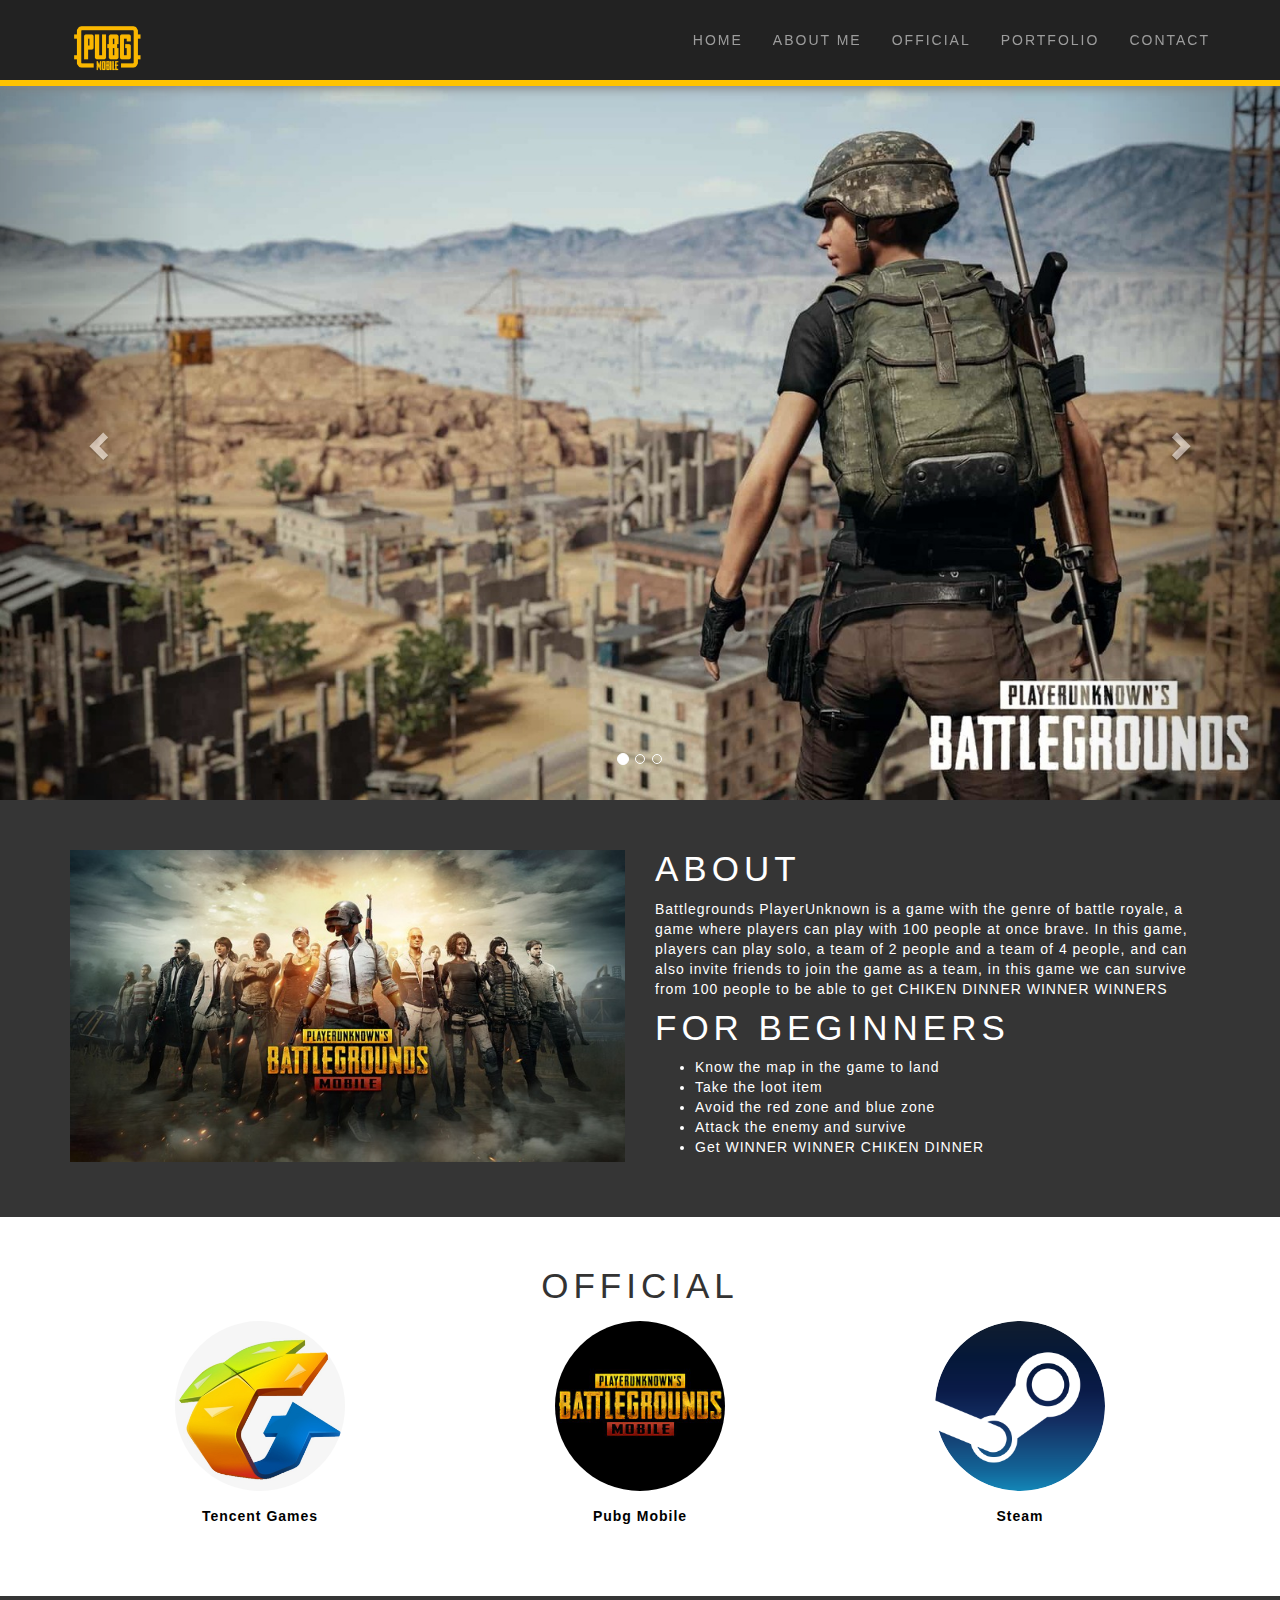
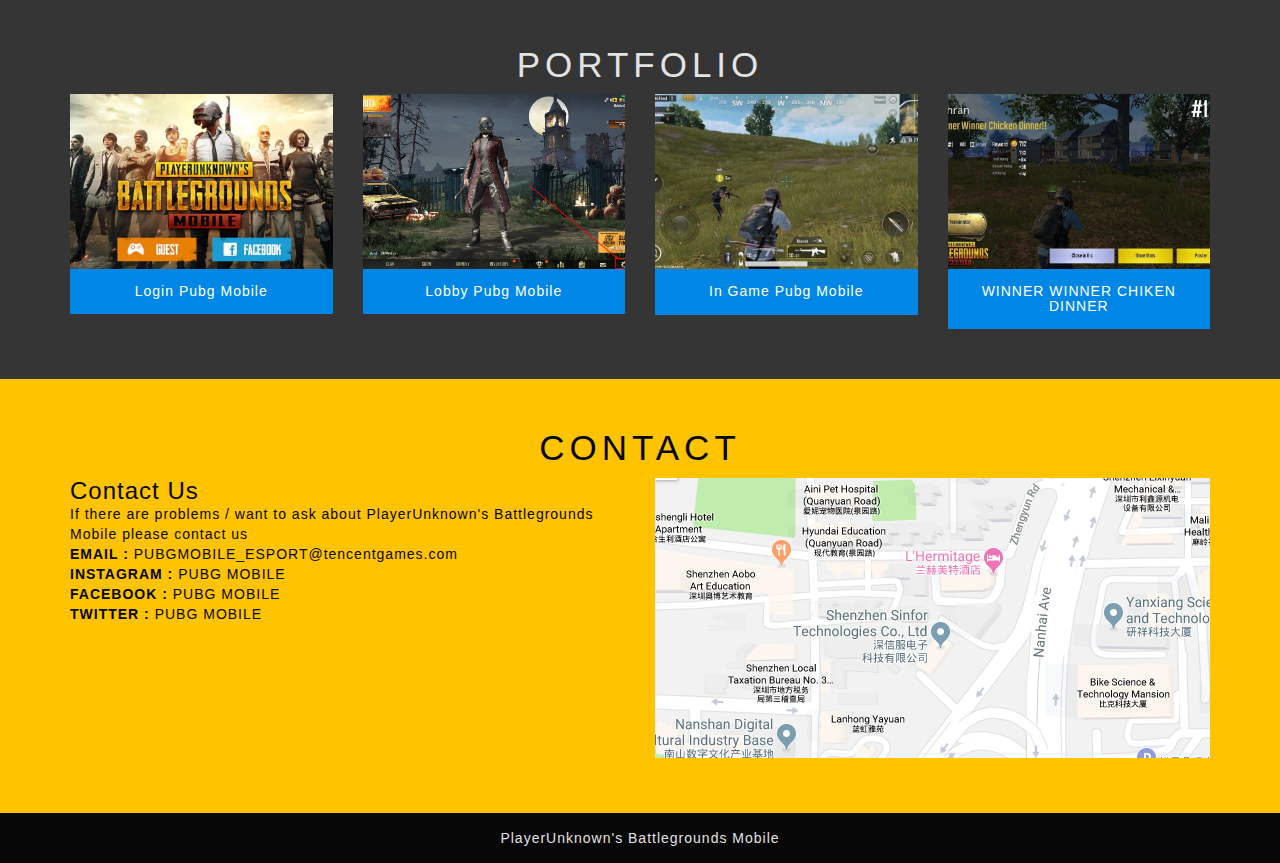
<file: index.html>
<!DOCTYPE html>
<html lang="en">
  <head>
  	<link rel="shortcut icon" href="img/icons8-pubg-30.png"  />
    <meta charset="utf-8">
    <meta http-equiv="X-UA-Compatible" content="IE=edge">
    <meta name="viewport" content="width=device-width, initial-scale=1">
    <!-- The above 3 meta tags *must* come first in the head; any other head content must come *after* these tags -->
    <title>PlayerUnknown's Battlegrounds</title>

    <!-- Bootstrap -->
    <link href="css/bootstrap.min.css" rel="stylesheet">
	<link href="css/custom.css" rel="stylesheet">

    <!-- HTML5 shim and Respond.js for IE8 support of HTML5 elements and media queries -->
    <!-- WARNING: Respond.js doesn't work if you view the page via file:// -->
    <!--[if lt IE 9]>
      <script src="https://oss.maxcdn.com/html5shiv/3.7.3/html5shiv.min.js"></script>
      <script src="https://oss.maxcdn.com/respond/1.4.2/respond.min.js"></script>
    <![endif]-->
  </head>
  <body>
  <header>
	<nav class="navbar navbar-default navbar-inverse navbar-fixed-top">
		<div class="container">
			<div class="navbar-header">
				<button type="button" class="navbar-toggle collapsed" data-toggle="collapse" data-target="#bs-example-navbar-collapse-1" aria-expanded="false">
					<span class="sr-only">Toggle Navigation</span>
					<span class="icon-bar"></span>
					<span class="icon-bar"></span>
					<span class="icon-bar"></span>
				</button>
				<a class="navbar-brand" href="#">
					<img src="img/logo.png" alt="Logo">
				</a>
				
			</div>
			<div class="collapse navbar-collapse" id="bs-example-navbar-collapse-1">
				<ul class="nav navbar-nav navbar-right">
					<li><a href="index.html">HOME</a></li>
					<li><a href="profil.html">ABOUT ME</a></li>
					<li><a href="#team" class="page-scroll">OFFICIAL</a></li>
					<li><a href="#portfolio" class="page-scroll">PORTFOLIO</a></li>
					<li><a href="#contact" class="page-scroll">CONTACT</a></li>
				</ul>
			</div>
		</div>
	</nav>	
  </header>
  
  <div id="carousel-example-generic" class="carousel slide" data-ride="carousel">
	<ol class="carousel-indicators">
		<li data-target="#carousel-example-generic" data-slide-to="0" class="active"></li>
		<li data-target="#carousel-example-generic" data-slide-to="1"></li>
		<li data-target="#carousel-example-generic" data-slide-to="2"></li>
	</ol>
	
	<div class="carousel-inner" role="listbox">
		<div class="item active">
			<img src="img/slide/1.jpg" alt="slide 1">
		</div>
		<div class="item">
			<img src="img/slide/2.jpg" alt="slide 2">
		</div>
		<div class="item">
			<img src="img/slide/3.jpg" alt="slide 3">
		</div>
	</div>
	
	<a class="left carousel-control" href="#carousel-example-generic" role="button" data-slide="prev">
		<span class="glyphicon glyphicon-chevron-left" aria-hidden="true"></span>
		<span class="sr-only">Previous</span>
	</a>
	<a class="right carousel-control" href="#carousel-example-generic" role="button" data-slide="next">
		<span class="glyphicon glyphicon-chevron-right" aria-hidden="true"></span>
		<span class="sr-only">Next</span>
	</a>
</div>

<div id="about">
	<div class="container">
		<div class="row">
			<div class="col-lg-6">
				<img class="img-fluid img-responsive" src="img/about.jpeg" alt="">
			</div>
			<div class="col-lg-6">
				<h1 class="tittle">ABOUT </h1>
				<p>Battlegrounds PlayerUnknown is a game with the genre of battle royale, a game where players can play with 100 people at once brave. In this game, players can play solo, a team of 2 people and a team of 4 people, and can also invite friends to join the game as a team, in this game we can survive from 100 people to be able to get CHIKEN DINNER WINNER WINNERS </p>
				<h1 class="tittle">FOR BEGINNERS</h1>
				<ul>
					<li>Know the map in the game to land</li>
					<li>Take the loot item</li>
					<li>Avoid the red zone and blue zone</li>
					<li>Attack the enemy and survive</li>
					<li>Get WINNER WINNER CHIKEN DINNER</li>
				</ul>
			</div>
		</div>
	</div>
</div>

<div id="team">
	<div class="container">
		<h1 class="tittle text-center color-black">OFFICIAL</h1>
		<div class="col-lg-4">
			<img class="img-responsive img-circle img-center" src="img/teams/male1.jpg" alt="Team">
			<div class="team-name">
				<p class="text-center"><strong>Tencent Games</strong></p>
			</div>
		</div>
		<div class="col-lg-4">
			<img class="img-responsive img-circle img-center" src="img/teams/male2.jpg" alt="Team">
			<div class="team-name">
				<p class="text-center"><strong>Pubg Mobile</strong></p>
			</div>
		</div>
		<div class="col-lg-4">
			<img class="img-responsive img-circle img-center" src="img/teams/male3.png" alt="Team">
			<div class="team-name">
				<p class="text-center"><strong>Steam</strong></p>
			</div>
		</div>
	</div>
</div>

<div id="portfolio">
	<div class="container">
		<h1 class="tittle text-center color-white">PORTFOLIO</h1>
		
		<div class="row">
			<div class="col-lg-3 col-sn-6 box-portfolio">
				<a href="#"><img class="responsive" src="img/projects/project1.jpg" alt="Projects"></a>
				<div class="portfolio-tittle">
					<h3 class="text-center">Login Pubg Mobile</h3>
				</div>
			</div>
			<div class="col-lg-3 col-sn-6 box-portfolio">
				<a href="#"><img class="responsive" src="img/projects/project2.png" alt="Projects"></a>
				<div class="portfolio-tittle">
					<h3 class="text-center">Lobby Pubg Mobile</h3>
				</div>
			</div>
			<div class="col-lg-3 col-sn-6 box-portfolio">
				<a href="#"><img class="responsive" src="img/projects/project3.jpg" alt="Projects"></a>
				<div class="portfolio-tittle">
					<h3 class="text-center">In Game Pubg Mobile</h3>
				</div>
			</div>
			<div class="col-lg-3 col-sn-6 box-portfolio">
				<a href="#"><img class="responsive" src="img/projects/project4.jpg" alt="Projects"></a>
				<div class="portfolio-tittle">
					<h3 class="text-center">WINNER WINNER CHIKEN DINNER</h3>
				</div>
			</div>
		</div>
	</div>
</div>

<div id="contact">
	<div class="container">
		<h1 class="tittle text-center">CONTACT</h1>
		
		<div class="row">
			<div class="col-md-6">
				<h3>Contact Us</h3>
				<p>If there are problems / want to ask about PlayerUnknown's Battlegrounds Mobile please contact us<br>
					<strong> EMAIL		:</strong> PUBGMOBILE_ESPORT@tencentgames.com<br>
					<strong> INSTAGRAM	:</strong> PUBG MOBILE<br>
					<strong> FACEBOOK	:</strong> PUBG MOBILE<br>
					<strong> TWITTER	:</strong> PUBG MOBILE<br>
				</p>
			</div>
			
			<div class="col-md-6">
				<iframe img src="img/map.png" width="100%" height="280" frameborder="0" style="berder:0" allowfullscreen=""></iframe>
			</div>
		</div>
	</div>
</div>
<footer>
	<div class="container">
		<div class="text-center"> PlayerUnknown's Battlegrounds Mobile </div>
	</div>
</footer>
	
    <!-- jQuery (necessary for Bootstrap's JavaScript plugins) -->
    <script src="js/jquery.js"></script>
    <!-- Include all compiled plugins (below), or include individual files as needed -->
    <script src="js/bootstrap.min.js"></script>
  </body>
</html>
</file>
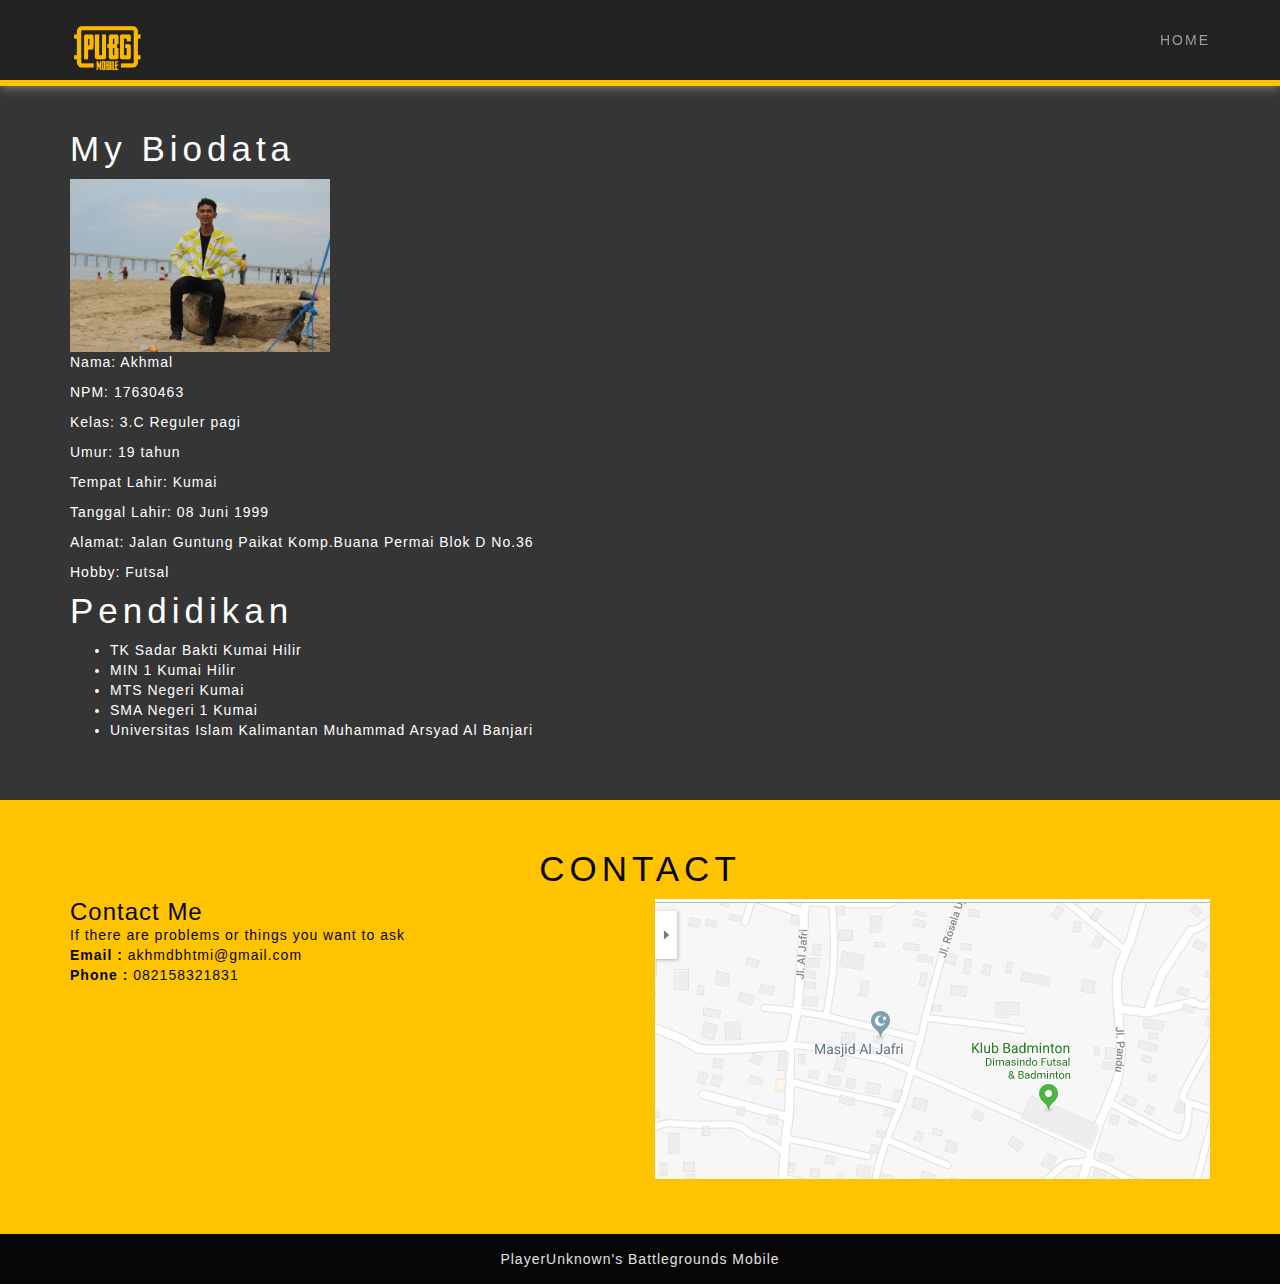
<file: profil.html>
<!DOCTYPE html>
<html lang="en">
  <head>
  	<link rel="shortcut icon" href="img/icons8-pubg-30.png"  />
    <meta charset="utf-8">
    <meta http-equiv="X-UA-Compatible" content="IE=edge">
    <meta name="viewport" content="width=device-width, initial-scale=1">
    <!-- The above 3 meta tags *must* come first in the head; any other head content must come *after* these tags -->
    <title>PlayerUnknown's Battlegrounds</title>

    <!-- Bootstrap -->
    <link href="css/bootstrap.min.css" rel="stylesheet">
	<link href="css/custom.css" rel="stylesheet">

    <!-- HTML5 shim and Respond.js for IE8 support of HTML5 elements and media queries -->
    <!-- WARNING: Respond.js doesn't work if you view the page via file:// -->
    <!--[if lt IE 9]>
      <script src="https://oss.maxcdn.com/html5shiv/3.7.3/html5shiv.min.js"></script>
      <script src="https://oss.maxcdn.com/respond/1.4.2/respond.min.js"></script>
    <![endif]-->
  </head>
  <body>
  <header>
	<nav class="navbar navbar-default navbar-inverse navbar-fixed-top">
		<div class="container">
			<div class="navbar-header">
				<button type="button" class="navbar-toggle collapsed" data-toggle="collapse" data-target="#bs-example-navbar-collapse-1" aria-expanded="false">
					<span class="sr-only">Toggle Navigation</span>
					<span class="icon-bar"></span>
					<span class="icon-bar"></span>
					<span class="icon-bar"></span>
				</button>
				<a class="navbar-brand" href="#">
					<img src="img/logo.png" alt="Logo">
				</a>
				
			</div>
			<div class="collapse navbar-collapse" id="bs-example-navbar-collapse-1">
				<ul class="nav navbar-nav navbar-right">
					<li><a href="index.html">HOME</a></li>
				</ul>
			</div>
		</div>
	</nav>	
  </header>

<div id="about">
	<div class="container">
		<div class="row">
			<div class="col-lg-6">
				<h1 class="tittle">My Biodata</h1>
				<img class="kanan" src="img/foto.jpg">
				<p> Nama: Akhmal </p>	
				<p> NPM: 17630463 </p>
				<p> Kelas: 3.C Reguler pagi </p>
				<p> Umur: 19 tahun </p>
				<p> Tempat Lahir: Kumai </p>
				<p> Tanggal Lahir: 08 Juni 1999 </p>
				<p> Alamat: Jalan Guntung Paikat Komp.Buana Permai Blok D No.36 </p>
				<p> Hobby: Futsal </p>
				<h1 class="tittle">Pendidikan</h1>
				<ul>
				<li>TK Sadar Bakti Kumai Hilir</li>
				<li>MIN 1 Kumai Hilir</li>
				<li>MTS Negeri Kumai</li>
				<li>SMA Negeri 1 Kumai</li>
				<li>Universitas Islam Kalimantan Muhammad Arsyad Al Banjari</li>
				</ul>
			</div>
			</div>
			</div>
		</div>
	</div>
</div>
<div id="contact">
	<div class="container">
		<h1 class="tittle text-center">CONTACT</h1>
		
		<div class="row">
			<div class="col-md-6">
				<h3>Contact Me</h3>
				<p>If there are problems or things you want to ask <br>
					<strong> Email :</strong> akhmdbhtmi@gmail.com<br>
					<strong> Phone :</strong> 082158321831<br>
				</p>
			</div>

			<div class="col-md-6">
				<iframe img src="img/map1.png" width="100%" height="280" frameborder="0" style="berder:0" allowfullscreen=""></iframe>
			</div>
		</div>
	</div>
</div>
<footer>
	<div class="container">
		<div class="text-center"> PlayerUnknown's Battlegrounds Mobile </div>
	</div>
</footer>
	
    <!-- jQuery (necessary for Bootstrap's JavaScript plugins) -->
    <script src="js/jquery.js"></script>
    <!-- Include all compiled plugins (below), or include individual files as needed -->
    <script src="js/bootstrap.min.js"></script>
  </body>
</html>
</file>
<file: css/custom.css>
* {
	font-weight: 200;
	letter-spacing: 1px;
}

body {
	padding-top: 80px;
}

h3 {
	margin: 0;
}

.color-white {
	color:#e3e3e3;
}

.kanan{
	max-width: 260px;
}

.img-center {
	margin: 0 auto;
}
.navbar {
	min-height: 80px;
	border-radius: 0;
	margin-bottom: 0;
	border-bottom: solid 6px #FFC300;
	box-shadow: 0 2px 10px 0 #818181;
}

.navbar-brand {
	padding: 0 15px;
	height: 80px;
	line-height: 80px;
}

.navbar-brand>img {
	margin-top: 8px;
	max-width: 75px;
}

.navbar-toggle {
	margin-top: 23px;
	padding: 9px 10px !important;
}

@media (min-width: 768px) {
	.navbar-nav > li > a {
		padding-top: 26.5px;
		padding-bottom: 26.5px;
		line-height: 27px;
		font-weight: 400;
		letter-spacing: 2px;
	}
}

h1.tittle {
	font-size: 2.5em;
	font-weight: 300;
	margin : 0;
	margin-bottom: 10px;
	letter-spacing: 5px;
}

#about {
	background:#353535; 
	color : #fff;
}

#about img, #portfolio img {
	width: 100%;
}

#about, #portfolio, #team, #contact {
	padding: 50px 0;
	
}

#team {
	background: #FFFFFF;
}

#team img {
	width: 180px;
	border : solid 5px #fff;
}

.team-name {
	padding: 10px;
	color: #000000;
}

#portfolio {
	background: #353535;
}

.portfolio-tittle {
	padding: 15px;
	background: #0087e6;
	height: 100%;
}

.portfolio-tittle h3{
	font-size: 1em;
	color:#fff;
}

.portfolio h1 {
	font-size: 1em;
	color: #fff;
}

#contact {
	color : #060606;
	background: #FFC300;
}

footer {
	padding: 15px 0;
	background: #060606;
	color: #e3e3e3;
	font-weight: 500;
}

@media only screen and (max-width : 640px) {
	.box-portfolio {
		margin-bottom: 20px;
	}
	
	#about img {
		margin-bottom: 20px;
	}
	
	#about, #portfolio, #team, #contact {
		padding: 30px 0;
	}
	
	#contact {
		text-align: center;
}
	}
}
</file>
